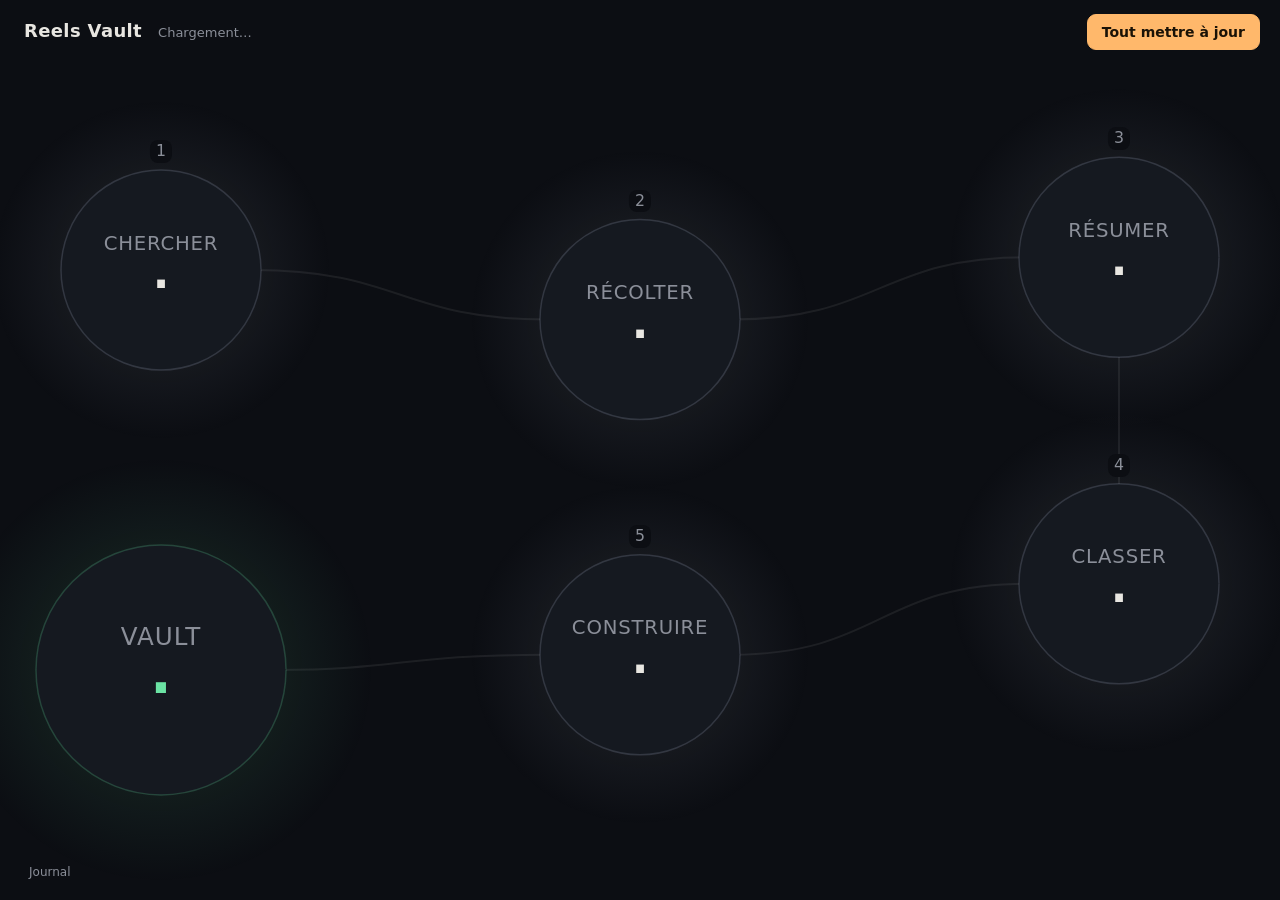
<file: interface/index.html>
<!doctype html>
<html lang="fr">
<head>
  <meta charset="utf-8">
  <meta name="viewport" content="width=device-width, initial-scale=1">
  <title>Reels Vault</title>
  <link rel="stylesheet" href="style.css">
</head>
<body>
  <!-- le canvas dessine les fils, les particules et le halo des bulles -->
  <canvas id="toile"></canvas>

  <!-- les bulles elles-memes (texte cliquable) sont posees par-dessus, en HTML -->
  <div id="bulles"></div>

  <!-- la carte qui s'ouvre quand on clique sur une bulle -->
  <div id="carte" class="cachee"></div>

  <header>
    <h1>Reels Vault</h1>
    <span id="statut">Chargement…</span>
  </header>
  <button id="bouton-auto" class="principal">Tout mettre à jour</button>

  <footer>
    <button id="bouton-journal" class="discret">Journal</button>
  </footer>
  <pre id="journal" class="cache"></pre>

  <script src="app.js"></script>
</body>
</html>
</file>
<file: interface/style.css>
/* Couleurs : tout est defini ici, pour pouvoir changer le style facilement */
:root {
  --fond: #0c0e13;
  --texte: #e8e6e1;
  --texte-doux: #8b8f99;
  --bulle: #161a22;
  --bord: #2a2f3a;
  --accent: #ffb86b;      /* "il y a du travail en attente" */
  --actif: #7cc4ff;       /* "en cours" */
  --ok: #6be3a4;
  --alerte: #ff7b72;
  --carte: #151920ee;
}

* { box-sizing: border-box; }

html, body {
  margin: 0; height: 100%; overflow: hidden;
  background: var(--fond); color: var(--texte);
  font: 14px/1.45 system-ui, -apple-system, "Segoe UI", sans-serif;
  user-select: none;
}

#toile { position: fixed; inset: 0; width: 100%; height: 100%; }

header {
  position: fixed; top: 18px; left: 24px; display: flex; align-items: baseline; gap: 16px;
}
header h1 { margin: 0; font-size: 18px; font-weight: 600; letter-spacing: .02em; }
#statut { color: var(--texte-doux); font-size: 13px; }

#bouton-auto { position: fixed; top: 14px; right: 20px; }
#bouton-auto.encours { background: #1d222c; border-color: var(--actif); color: var(--actif); font-weight: 500; }

/* ------------------------------------------------------------ bulles */

.bulle {
  position: absolute; transform: translate(-50%, -50%);
  border-radius: 50%; display: flex; flex-direction: column;
  align-items: center; justify-content: center; text-align: center;
  cursor: pointer; transition: transform .25s ease;
}
.bulle:hover { transform: translate(-50%, -50%) scale(1.04); }
.bulle .nom { font-size: .9em; color: var(--texte-doux); letter-spacing: .04em; text-transform: uppercase; }
.bulle .chiffre { font-size: 2em; font-weight: 600; line-height: 1.1; margin: 2px 0; }
.bulle .detail { font-size: .82em; line-height: 1.3; color: var(--texte-doux); max-width: 80%; white-space: pre-line; }
.bulle.attente .chiffre { color: var(--accent); }
.bulle.encours .chiffre { color: var(--actif); }
.bulle.bloque .chiffre { color: var(--alerte); }
.bulle.vault .chiffre { font-size: 2.1em; color: var(--ok); }

.bulle .numero {
  position: absolute; top: -1.9em; left: 50%; transform: translateX(-50%);
  font-size: .72em; color: var(--texte-doux); background: var(--fond);
  padding: 0 6px; border-radius: 8px;
}

/* ------------------------------------------------------------ carte */

#carte {
  position: absolute; width: 340px; padding: 16px 18px;
  background: var(--carte); border: 1px solid var(--bord); border-radius: 14px;
  backdrop-filter: blur(8px); box-shadow: 0 12px 40px #0008;
  transition: opacity .2s ease, transform .2s ease;
  user-select: text;
}
#carte.cachee { opacity: 0; pointer-events: none; transform: translateY(6px); }
#carte h2 { margin: 0 0 8px; font-size: 15px; font-weight: 600; }
#carte p { margin: 6px 0; color: #c9c7c2; }
#carte .petit { font-size: 12px; color: var(--texte-doux); }
#carte .liste { margin: 8px 0; padding-left: 18px; color: #c9c7c2; font-size: 13px; }
#carte .liste li { margin: 4px 0; }
#carte code { background: #0c0e13; padding: 1px 5px; border-radius: 5px; font-size: 12px; }
#carte .estimation {
  margin: 10px 0; padding: 10px 12px; border-radius: 10px;
  background: #ffb86b14; border: 1px solid #ffb86b33; font-size: 13px;
}
#carte .estimation b { color: var(--accent); }
#carte .message { margin-top: 10px; font-size: 13px; }
#carte .message.erreur { color: var(--alerte); }
#carte .message.ok { color: var(--ok); }
#carte .boutons { display: flex; gap: 8px; margin-top: 14px; flex-wrap: wrap; }
#carte input {
  width: 100%; margin: 4px 0 8px; padding: 7px 9px; border-radius: 8px;
  border: 1px solid var(--bord); background: #0c0e13; color: var(--texte); font: inherit;
}
#carte .fermer {
  position: absolute; top: 10px; right: 12px; background: none; border: 0;
  color: var(--texte-doux); font-size: 18px; cursor: pointer;
}

button {
  font: inherit; padding: 7px 14px; border-radius: 9px; cursor: pointer;
  border: 1px solid var(--bord); background: #1d222c; color: var(--texte);
}
button:hover { background: #262c38; }
button.principal { background: var(--accent); border-color: var(--accent); color: #1a1206; font-weight: 600; }
button.principal:hover { filter: brightness(1.08); }
button.lien { background: none; border: 0; padding: 4px 0; color: var(--actif); text-decoration: underline; }
button:disabled { opacity: .45; cursor: default; }

/* ------------------------------------------------------------ bas de page */

footer { position: fixed; bottom: 14px; left: 20px; display: flex; gap: 8px; }
button.discret { background: none; border-color: transparent; color: var(--texte-doux); font-size: 12px; padding: 4px 8px; }
button.discret:hover { color: var(--texte); border-color: var(--bord); }

#journal {
  position: fixed; left: 20px; right: 20px; bottom: 48px; height: 32vh; margin: 0;
  padding: 10px 12px; overflow: auto; border-radius: 10px;
  background: #07080bee; border: 1px solid var(--bord);
  font: 12px/1.4 ui-monospace, "JetBrains Mono", Consolas, monospace; color: #b8bcc6;
  white-space: pre-wrap; user-select: text;
}
#journal.cache { display: none; }
</file>
